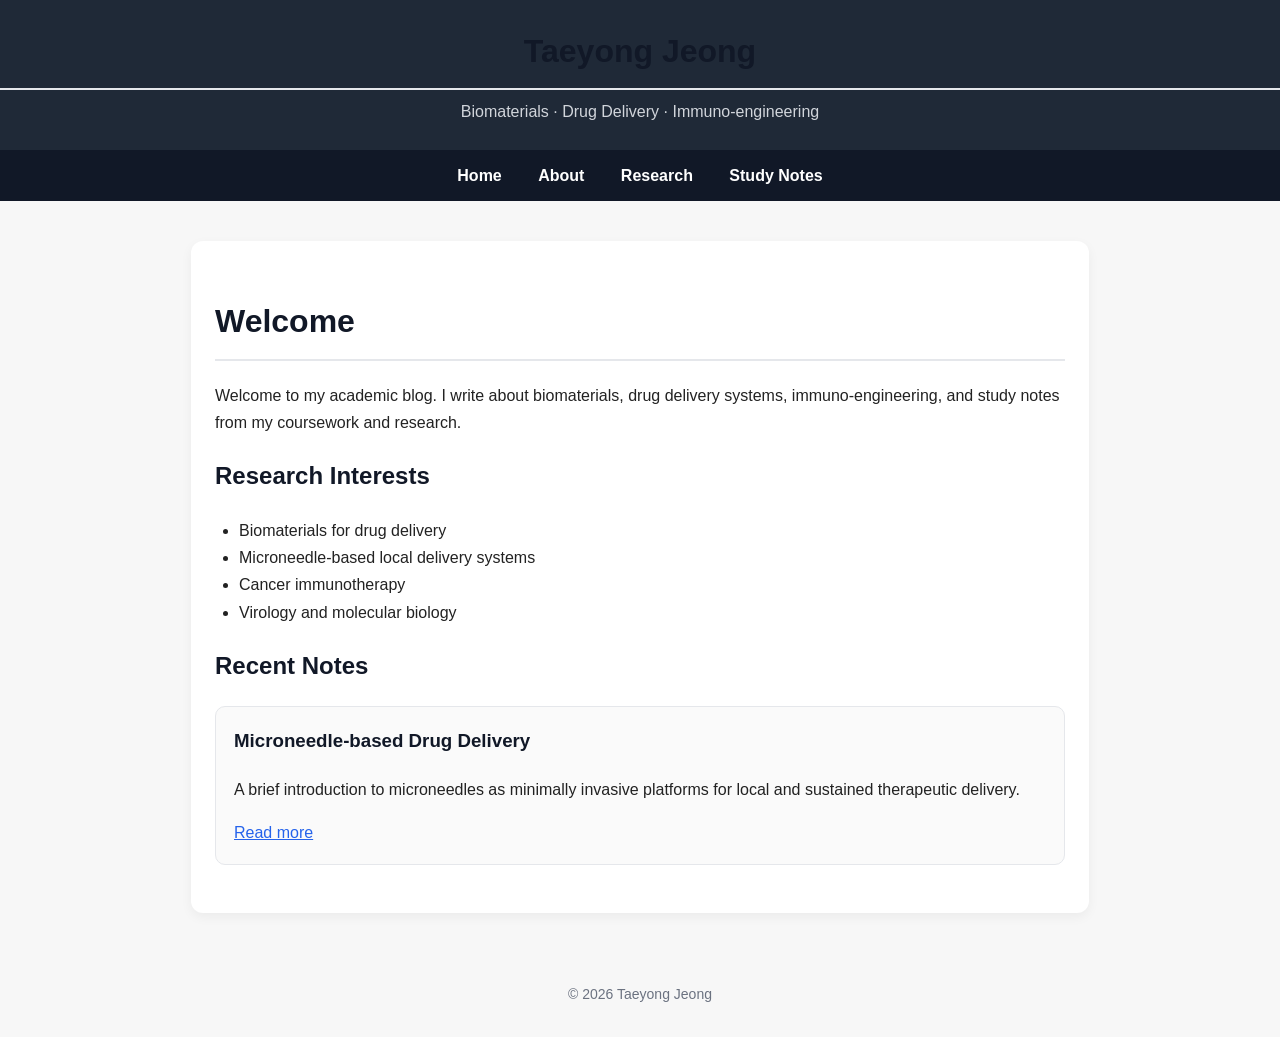
<file: index.html>
<!DOCTYPE html>
<html>
  <head>
    <title>Taeyong Jeong</title>
    <link rel="stylesheet" href="/style.css">
  </head>

  <body>
    <header>
      <h1>Taeyong Jeong</h1>
      <p>Biomaterials · Drug Delivery · Immuno-engineering</p>
    </header>

    <nav>
      <a href="/">Home</a>
      <a href="/about.html">About</a>
      <a href="/research.html">Research</a>
      <a href="/study-notes.html">Study Notes</a>
    </nav>

    <main>
      <h1>Welcome</h1>

      <p>
        Welcome to my academic blog. I write about biomaterials,
        drug delivery systems, immuno-engineering,
        and study notes from my coursework and research.
      </p>

      <h2>Research Interests</h2>

      <ul>
        <li>Biomaterials for drug delivery</li>
        <li>Microneedle-based local delivery systems</li>
        <li>Cancer immunotherapy</li>
        <li>Virology and molecular biology</li>
      </ul>

      <h2>Recent Notes</h2>

      <div class="note-card">
        <h3>Microneedle-based Drug Delivery</h3>
        <p>
          A brief introduction to microneedles as minimally invasive platforms
          for local and sustained therapeutic delivery.
        </p>
        <a href="/microneedle-drug-delivery.html">Read more</a>
      </div>
    </main>

    <footer>
      © 2026 Taeyong Jeong
    </footer>
  </body>
</html>
</file>
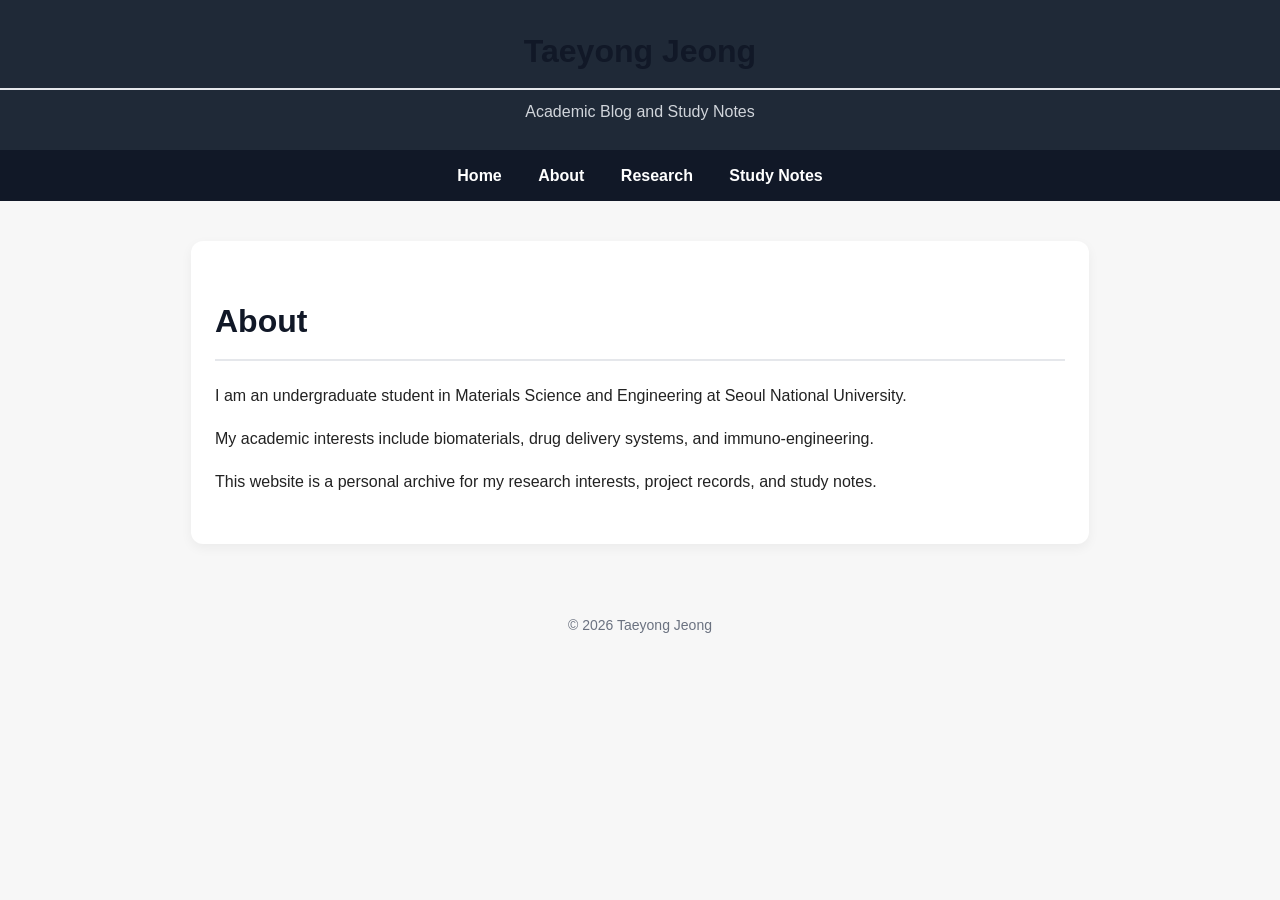
<file: about.html>
<!DOCTYPE html>
<html>
  <head>
    <title>About | Taeyong Jeong</title>
    <link rel="stylesheet" href="/style.css">
  </head>

  <body>
    <header>
      <h1>Taeyong Jeong</h1>
      <p>Academic Blog and Study Notes</p>
    </header>

    <nav>
      <a href="/">Home</a>
      <a href="/about.html">About</a>
      <a href="/research.html">Research</a>
      <a href="/study-notes.html">Study Notes</a>
    </nav>

    <main>
      <h1>About</h1>

      <p>
        I am an undergraduate student in Materials Science and Engineering
        at Seoul National University.
      </p>

      <p>
        My academic interests include biomaterials, drug delivery systems,
        and immuno-engineering.
      </p>

      <p>
        This website is a personal archive for my research interests,
        project records, and study notes.
      </p>
    </main>

    <footer>
      © 2026 Taeyong Jeong
    </footer>
  </body>
</html>
</file>
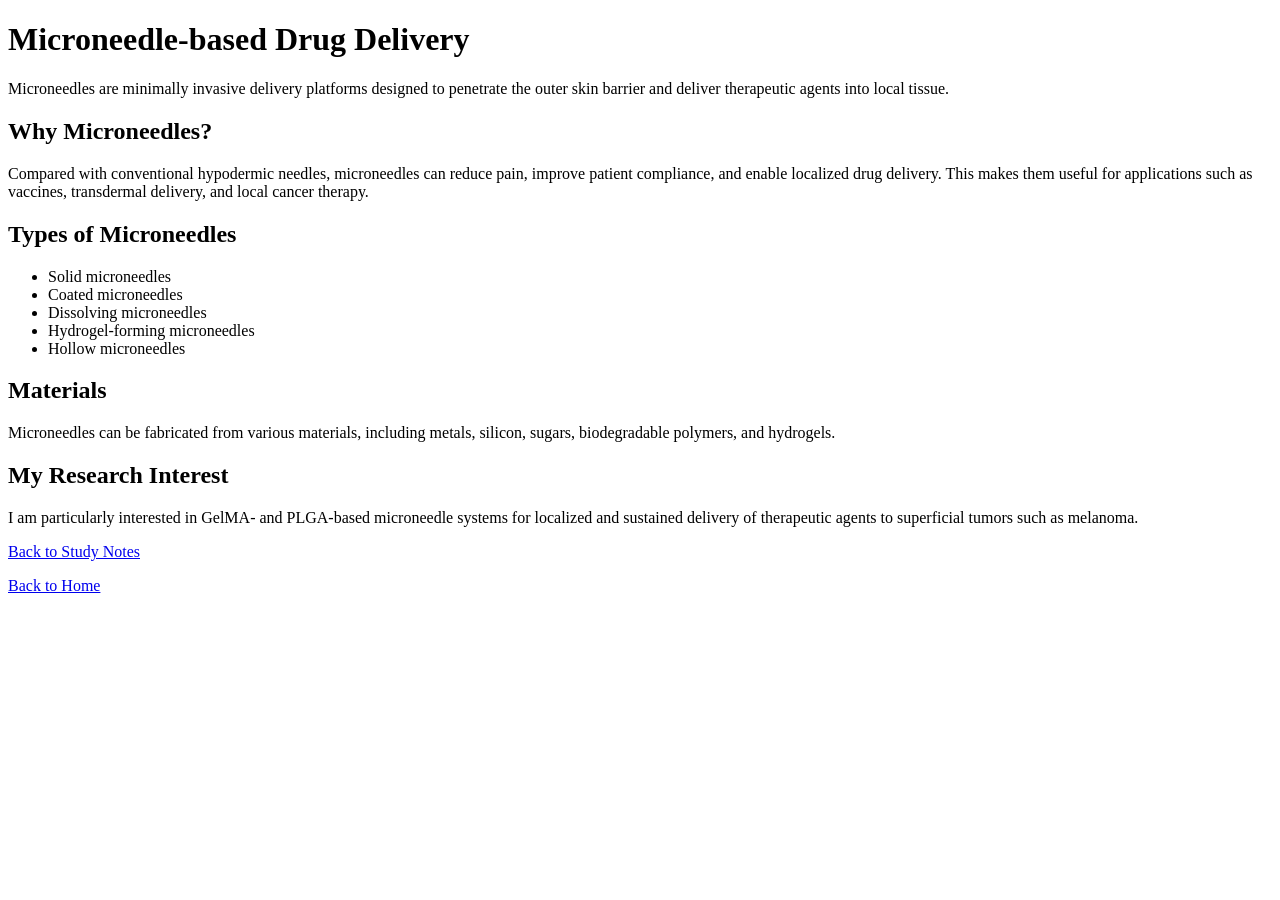
<file: microneedle-drug-delivery.html>
<!DOCTYPE html>
<html>
  <head>
    <title>Microneedle-based Drug Delivery | Study Notes</title>
  </head>
  <body>
    <h1>Microneedle-based Drug Delivery</h1>

    <p>
      Microneedles are minimally invasive delivery platforms designed to
      penetrate the outer skin barrier and deliver therapeutic agents into
      local tissue.
    </p>

    <h2>Why Microneedles?</h2>
    <p>
      Compared with conventional hypodermic needles, microneedles can reduce
      pain, improve patient compliance, and enable localized drug delivery.
      This makes them useful for applications such as vaccines, transdermal
      delivery, and local cancer therapy.
    </p>

    <h2>Types of Microneedles</h2>
    <ul>
      <li>Solid microneedles</li>
      <li>Coated microneedles</li>
      <li>Dissolving microneedles</li>
      <li>Hydrogel-forming microneedles</li>
      <li>Hollow microneedles</li>
    </ul>

    <h2>Materials</h2>
    <p>
      Microneedles can be fabricated from various materials, including metals,
      silicon, sugars, biodegradable polymers, and hydrogels.
    </p>

    <h2>My Research Interest</h2>
    <p>
      I am particularly interested in GelMA- and PLGA-based microneedle systems
      for localized and sustained delivery of therapeutic agents to superficial
      tumors such as melanoma.
    </p>

    <p><a href="/study-notes.html">Back to Study Notes</a></p>
    <p><a href="/">Back to Home</a></p>
  </body>
</html>
</file>
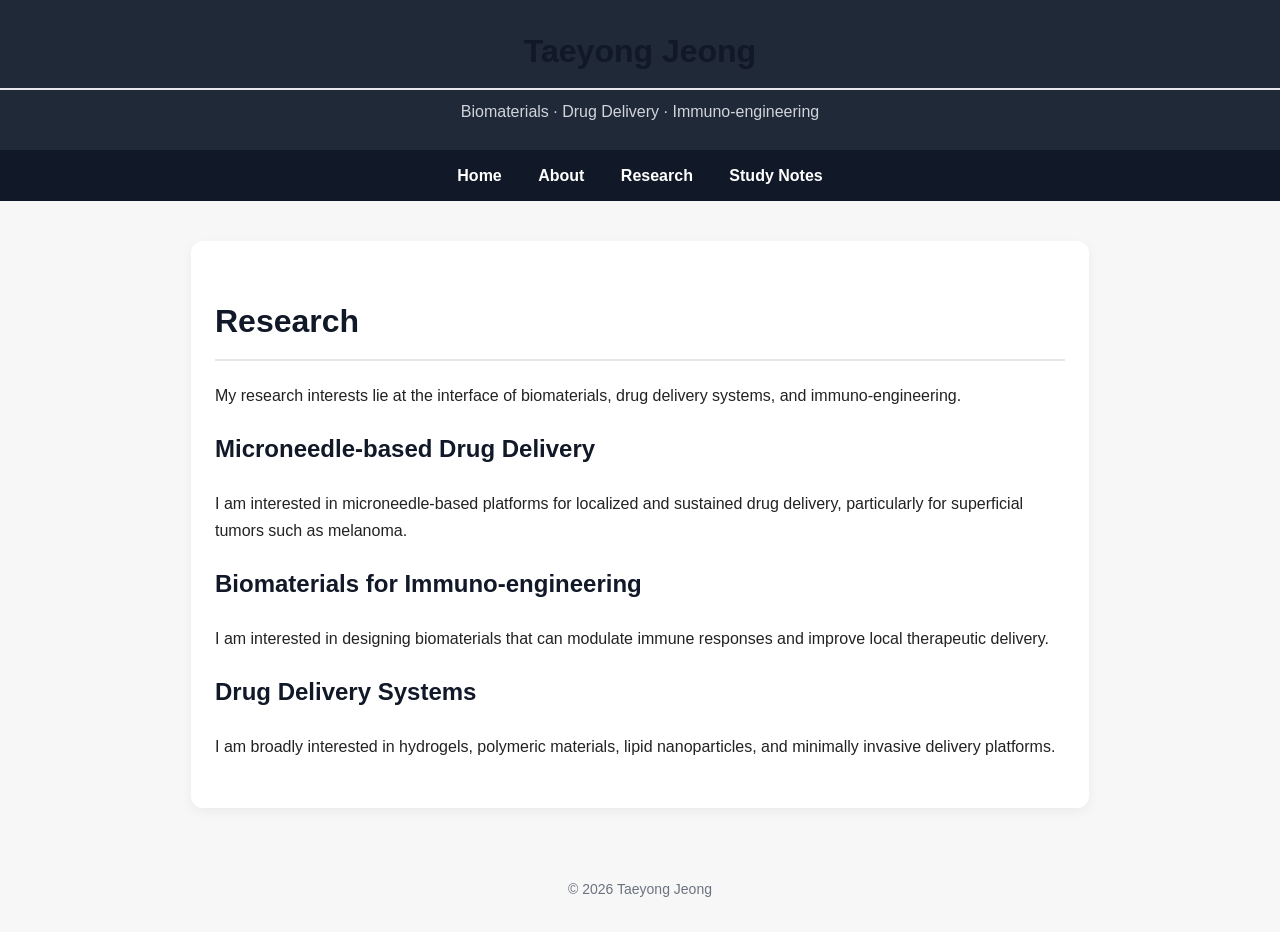
<file: research.html>
<!DOCTYPE html>
<html>
  <head>
    <title>Research | Taeyong Jeong</title>
    <link rel="stylesheet" href="/style.css">
  </head>

  <body>
    <header>
      <h1>Taeyong Jeong</h1>
      <p>Biomaterials · Drug Delivery · Immuno-engineering</p>
    </header>

    <nav>
      <a href="/">Home</a>
      <a href="/about.html">About</a>
      <a href="/research.html">Research</a>
      <a href="/study-notes.html">Study Notes</a>
    </nav>

    <main>
      <h1>Research</h1>

      <p>
        My research interests lie at the interface of biomaterials,
        drug delivery systems, and immuno-engineering.
      </p>

      <h2>Microneedle-based Drug Delivery</h2>
      <p>
        I am interested in microneedle-based platforms for localized
        and sustained drug delivery, particularly for superficial tumors
        such as melanoma.
      </p>

      <h2>Biomaterials for Immuno-engineering</h2>
      <p>
        I am interested in designing biomaterials that can modulate
        immune responses and improve local therapeutic delivery.
      </p>

      <h2>Drug Delivery Systems</h2>
      <p>
        I am broadly interested in hydrogels, polymeric materials,
        lipid nanoparticles, and minimally invasive delivery platforms.
      </p>
    </main>

    <footer>
      © 2026 Taeyong Jeong
    </footer>
  </body>
</html>
</file>
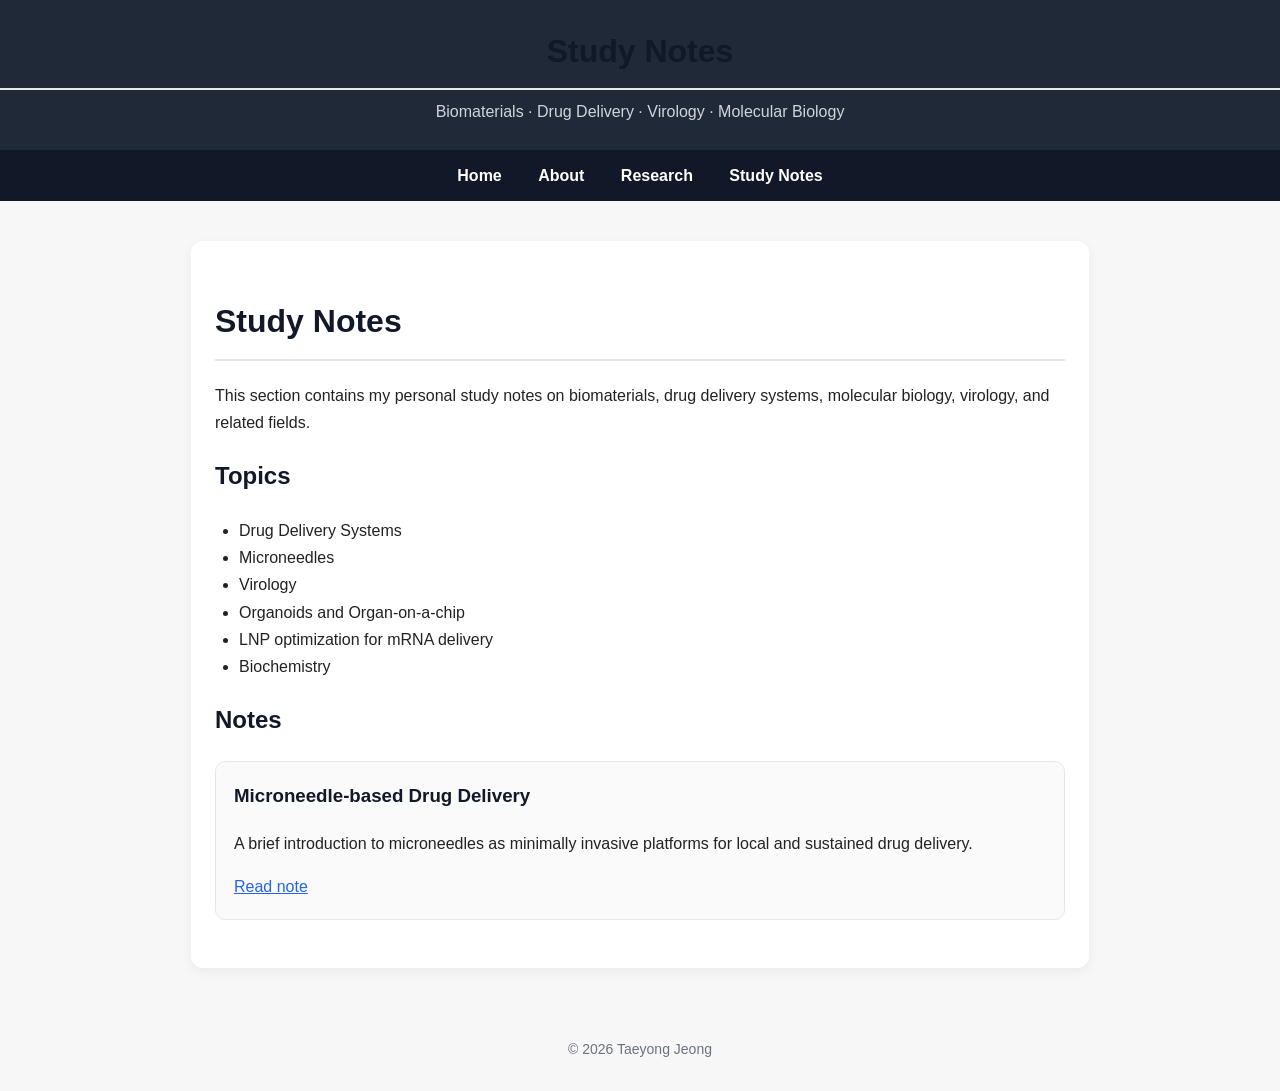
<file: study-notes.html>
<!DOCTYPE html>
<html>
  <head>
    <title>Study Notes | Taeyong Jeong</title>
    <link rel="stylesheet" href="/style.css">
  </head>

  <body>
    <header>
      <h1>Study Notes</h1>
      <p>Biomaterials · Drug Delivery · Virology · Molecular Biology</p>
    </header>

    <nav>
      <a href="/">Home</a>
      <a href="/about.html">About</a>
      <a href="/research.html">Research</a>
      <a href="/study-notes.html">Study Notes</a>
    </nav>

    <main>
      <h1>Study Notes</h1>

      <p>
        This section contains my personal study notes on biomaterials,
        drug delivery systems, molecular biology, virology, and related fields.
      </p>

      <h2>Topics</h2>

      <ul>
        <li>Drug Delivery Systems</li>
        <li>Microneedles</li>
        <li>Virology</li>
        <li>Organoids and Organ-on-a-chip</li>
        <li>LNP optimization for mRNA delivery</li>
        <li>Biochemistry</li>
      </ul>

      <h2>Notes</h2>

      <div class="note-card">
        <h3>Microneedle-based Drug Delivery</h3>
        <p>
          A brief introduction to microneedles as minimally invasive platforms
          for local and sustained drug delivery.
        </p>
        <a href="/microneedle-drug-delivery.html">Read note</a>
      </div>
    </main>

    <footer>
      © 2026 Taeyong Jeong
    </footer>
  </body>
</html>
</file>
<file: style.css>
body {
  margin: 0;
  font-family: Arial, Helvetica, sans-serif;
  line-height: 1.7;
  color: #222;
  background-color: #f7f7f7;
}

header {
  background-color: #1f2937;
  color: white;
  padding: 24px 0;
  text-align: center;
}

header h1 {
  margin: 0;
  font-size: 32px;
}

header p {
  margin: 8px 0 0;
  color: #d1d5db;
}

nav {
  background-color: #111827;
  padding: 12px;
  text-align: center;
}

nav a {
  color: white;
  text-decoration: none;
  margin: 0 16px;
  font-weight: bold;
}

nav a:hover {
  text-decoration: underline;
}

main {
  max-width: 850px;
  margin: 40px auto;
  padding: 0 24px;
  background-color: white;
  border-radius: 12px;
  padding-top: 32px;
  padding-bottom: 32px;
  box-shadow: 0 4px 12px rgba(0, 0, 0, 0.05);
}

h1, h2, h3 {
  color: #111827;
}

h1 {
  border-bottom: 2px solid #e5e7eb;
  padding-bottom: 10px;
}

a {
  color: #2563eb;
}

ul {
  padding-left: 24px;
}

.note-card {
  border: 1px solid #e5e7eb;
  border-radius: 10px;
  padding: 18px;
  margin: 16px 0;
  background-color: #fafafa;
}

.note-card h3 {
  margin-top: 0;
}

footer {
  text-align: center;
  color: #6b7280;
  font-size: 14px;
  padding: 30px;
}
</file>
